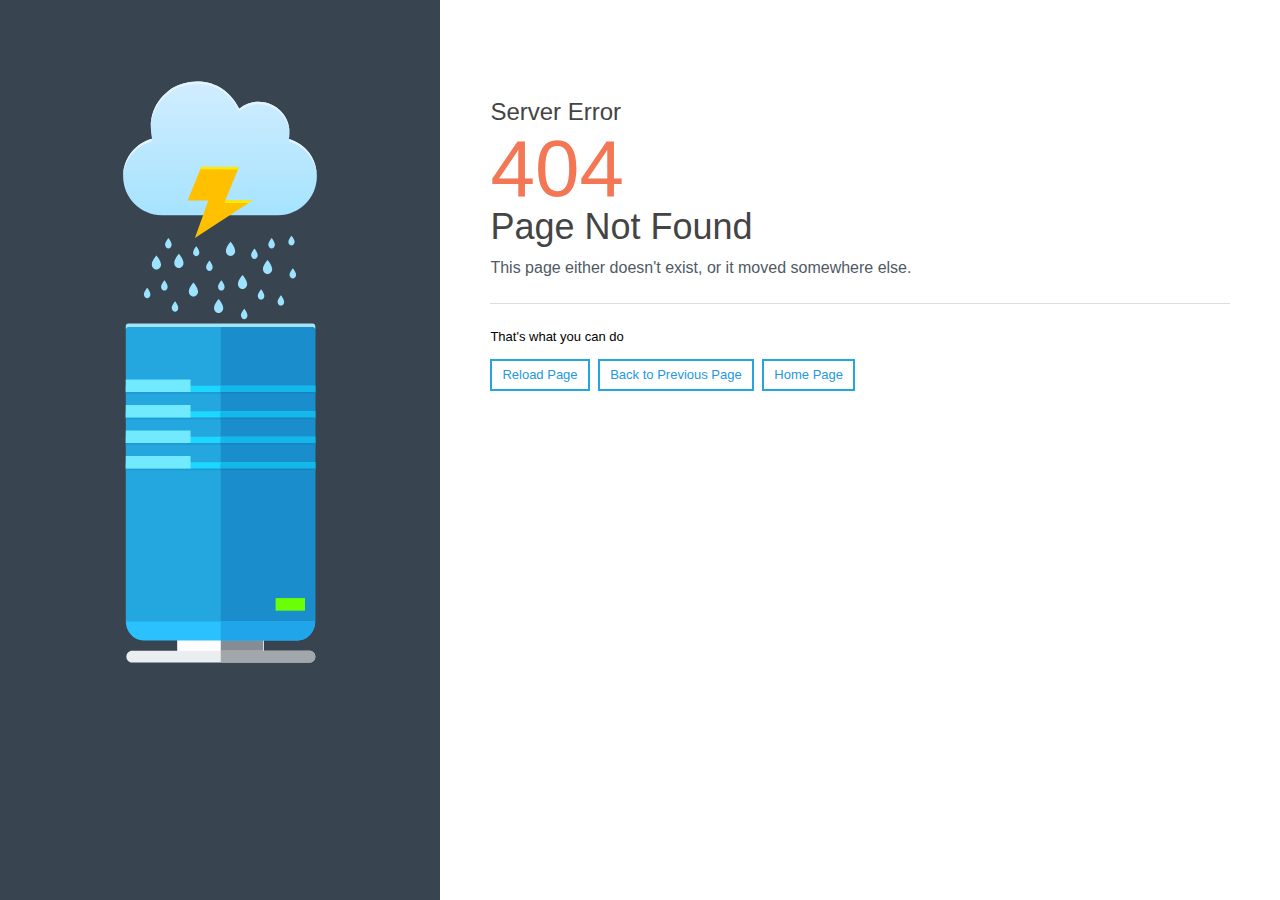
<file: assets/coloredbg.html>
<!DOCTYPE html>
<html lang="en">
<head>
  <meta charset="utf-8">
  <meta http-equiv="x-ua-compatible" content="ie=edge">
  <meta name="viewport" content="width=device-width, initial-scale=1, shrink-to-fit=no">
  <title>404 Not Found</title>
  <style>html{overflow-y:scroll;color:#000;font:400 62.5%/1.4 "Helvetica Neue",Helvetica,Arial,sans-serif;-webkit-text-size-adjust:100%;-ms-text-size-adjust:100%;-webkit-tap-highlight-color:transparent}body,html{height:100%;min-height:100%}body{margin:0;font-size:1.3rem;background:#fff;color:#000}a{cursor:pointer;text-decoration:none;color:#2498e3;background-color:transparent}a:active,a:hover{text-decoration:underline;color:#188dd9;outline:0}h1,h2{margin:0 0 .5rem;color:#444;font-weight:400;line-height:1}h1{font-size:2.4rem}h2{font-size:3.6rem}.error-code{color:#f47755;font-size:8rem;line-height:1}p{margin:1.2rem 0}p.lead{font-size:1.6rem;color:#4f5a64}hr{box-sizing:content-box;height:0;margin:2.4rem 0;border:0;border-top:1px solid #ddd}.page{display:-webkit-box;display:-ms-flexbox;display:flex;min-height:100vh}.page:before{display:block;content:'';-webkit-box-flex:0;-ms-flex:0 1 474px;flex:0 1 474px;background:#38444f 50% 6em no-repeat;background-image:url([data-uri]);background-size:44% auto}.main{-webkit-box-flex:1;-ms-flex:1 1 70%;flex:1 1 70%;box-sizing:border-box;padding:10rem 5rem 5rem;min-height:100vh}.help-actions a{display:inline-block;border:2px solid #23a7de;margin:0 .5rem .5rem 0;padding:.5rem 1rem;text-decoration:none;-webkit-transition:.25s ease;transition:.25s ease}.help-actions a:hover{text-decoration:none;background:#23a7de;color:#fff}@media(max-width:959px){.page:before{-ms-flex-preferred-size:400px;flex-basis:400px;background-position:50% 4rem}.main{padding:5rem}}@media(max-width:769px){.page{-webkit-box-orient:vertical;-webkit-box-direction:normal;-ms-flex-direction:column;flex-direction:column}.page:before{-ms-flex-preferred-size:250px;flex-basis:250px;background-position:5rem -4.8rem;background-size:166px auto}.main{min-height:0;-webkit-box-flex:0;-ms-flex:none;flex:none}}@media(max-width:479px){h2{font-size:3rem}.main{padding:3rem}}</style>
</head>
<body>
<div class="page">
  <div class="main">
    <h1>Server Error</h1>
    <div class="error-code">404</div>
    <h2>Page Not Found</h2>
    <p class="lead">This page either doesn't exist, or it moved somewhere else.</p>
    <hr/>
    <p>That's what you can do</p>
    <div class="help-actions">
      <a href="javascript:location.reload();">Reload Page</a>
      <a href="javascript:history.back();">Back to Previous Page</a>
      <a href="/">Home Page</a>
    </div>
  </div>
</div>
</body>
</html>
</file>
